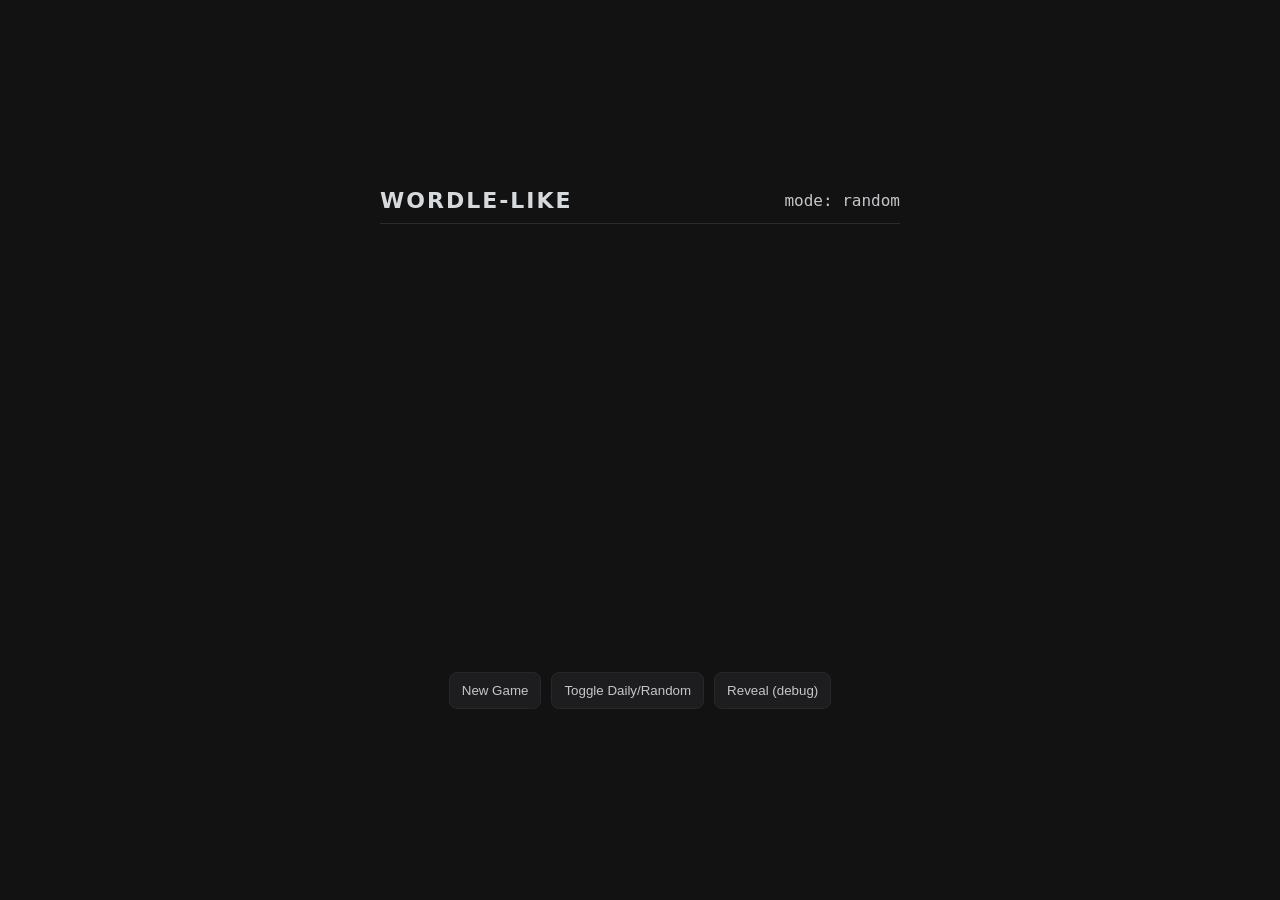
<file: index.html>
<!doctype html>
<html lang="en">
<head>
  <meta charset="utf-8" />
  <meta name="viewport" content="width=device-width,initial-scale=1" />
  <title>Wordle-like</title>
  <style>
    :root{
      --bg:#121213;
      --fg:#d7dadc;
      --tile:#3a3a3c;
      --border:#3a3a3c;
      --good:#538d4e;
      --present:#b59f3b;
      --bad:#3a3a3c;
      --key:#818384;
      --keyText:#ffffff;
      --tileSize: 58px;
      --gap: 6px;
      font-family: system-ui, -apple-system, Segoe UI, Roboto, Arial, sans-serif;
    }
    body{
      margin:0; background:var(--bg); color:var(--fg);
      display:flex; min-height:100vh; align-items:center; justify-content:center;
    }
    .app{ width:min(520px, 96vw); padding:16px 12px 20px; }
    header{
      display:flex; align-items:center; justify-content:space-between;
      border-bottom:1px solid #2a2a2c; padding-bottom:10px; margin-bottom:14px;
    }
    h1{ margin:0; letter-spacing:2px; font-weight:800; font-size:22px; }
    .status{ min-height:26px; margin:10px 0 12px; text-align:center; font-weight:600; }
    .status.good{ color:#9be28f; }
    .status.bad{ color:#ff8f8f; }
    .grid{
      display:grid;
      grid-template-rows: repeat(6, var(--tileSize));
      gap: var(--gap);
      width: calc(5 * var(--tileSize) + 4 * var(--gap));
      margin: 0 auto 16px;
    }
    .row{
      display:grid;
      grid-template-columns: repeat(5, var(--tileSize));
      gap: var(--gap);
    }
    .tile{
      width:var(--tileSize); height:var(--tileSize);
      border:2px solid var(--border);
      display:flex; align-items:center; justify-content:center;
      font-size:32px; font-weight:800; text-transform:uppercase;
      user-select:none;
      box-sizing:border-box;
      background:transparent;
    }
    .tile.filled{ border-color:#565758; }
    .tile.reveal{
      animation: flip 500ms ease forwards;
      transform-style:preserve-3d;
    }
    @keyframes flip{
      0%{ transform: rotateX(0deg); }
      49%{ transform: rotateX(90deg); }
      50%{ transform: rotateX(90deg); }
      100%{ transform: rotateX(0deg); }
    }
    .tile.good{ background:var(--good); border-color:var(--good); }
    .tile.present{ background:var(--present); border-color:var(--present); }
    .tile.bad{ background:var(--bad); border-color:var(--bad); }
    .shake{ animation: shake 350ms ease; }
    @keyframes shake{
      0%,100%{ transform: translateX(0); }
      20%{ transform: translateX(-6px); }
      40%{ transform: translateX(6px); }
      60%{ transform: translateX(-4px); }
      80%{ transform: translateX(4px); }
    }

    .keyboard{ width:min(520px, 96vw); margin:0 auto; }
    .kb-row{ display:flex; gap:6px; justify-content:center; margin:6px 0; }
    button.key{
      background:var(--key); color:var(--keyText);
      border:none; border-radius:4px;
      height:58px; padding:0 10px;
      font-weight:700; cursor:pointer; user-select:none;
      text-transform:uppercase;
    }
    button.key.small{ font-size:12px; }
    button.key.wide{ min-width:64px; }
    button.key.letter{ width:43px; }
    button.key.good{ background:var(--good); }
    button.key.present{ background:var(--present); }
    button.key.bad{ background:#565758; }
    .footer{
      margin-top:14px; display:flex; justify-content:center; gap:10px; flex-wrap:wrap;
      opacity:.9; font-size:13px;
    }
    .footer button{
      background:#1f1f21; color:var(--fg);
      border:1px solid #2a2a2c; border-radius:8px;
      padding:10px 12px; cursor:pointer;
    }
    .footer button:hover{ border-color:#3a3a3c; }
    .mono{ font-family: ui-monospace, SFMono-Regular, Menlo, Monaco, Consolas, monospace; opacity:.9; }
  </style>
</head>
<body>
  <div class="app">
    <header>
      <h1>WORDLE-LIKE</h1>
      <div class="mono" id="modeLabel">mode: random</div>
    </header>

    <div class="grid" id="grid"></div>
    <div class="status" id="status"></div>

    <div class="keyboard" id="keyboard"></div>

    <div class="footer">
      <button id="newGameBtn">New Game</button>
      <button id="toggleModeBtn">Toggle Daily/Random</button>
      <button id="revealBtn">Reveal (debug)</button>
    </div>
  </div>

  <script type="module">
import { ANSWERS, ALLOWED } from "./words.txt";


const ALLOWED_SET = new Set(ALLOWED);
    // Allowed guesses (answers + extras). For real Wordle-likes, use a bigger list.
    const ALLOWED = new Set([...ANSWERS, "stare","raise","arise","irate","ratio","tears","rates","stale","react","later"]);

    const ROWS = 6, COLS = 5;

    /***********************
     * STATE
     ***********************/
    let mode = "daily"; // "daily" or "random"
    let answer = "";
    let row = 0;
    let col = 0;
    let board = Array.from({length: ROWS}, () => Array(COLS).fill(""));
    let locked = false;
    let keyState = {}; // letter -> "good" | "present" | "bad"

    const gridEl = document.getElementById("grid");
    const statusEl = document.getElementById("status");
    const keyboardEl = document.getElementById("keyboard");
    const modeLabelEl = document.getElementById("modeLabel");

    /***********************
     * UTIL
     ***********************/
    function setStatus(msg, kind=""){
      statusEl.textContent = msg;
      statusEl.className = "status" + (kind ? ` ${kind}` : "");
    }

    function todayKey(){
      // Simple “daily” seed based on local date
      const d = new Date();
      const yyyy = d.getFullYear();
      const mm = String(d.getMonth()+1).padStart(2,"0");
      const dd = String(d.getDate()).padStart(2,"0");
      return `${yyyy}-${mm}-${dd}`;
    }

    function seededIndex(seedStr, mod){
      // Deterministic hash -> [0, mod)
      let h = 2166136261;
      for (let i=0;i<seedStr.length;i++){
        h ^= seedStr.charCodeAt(i);
        h = Math.imul(h, 16777619);
      }
      h >>>= 0;
      return h % mod;
    }

    function pickAnswer(){
      if (mode === "daily"){
        const idx = seededIndex(todayKey(), ANSWERS.length);
        return ANSWERS[idx];
      }
      const idx = Math.floor(Math.random() * ANSWERS.length);
      return ANSWERS[idx];
    }

    function priorityRank(state){
      // higher wins when updating keyboard colors
      return state === "good" ? 3 : state === "present" ? 2 : state === "bad" ? 1 : 0;
    }

    /***********************
     * RENDER
     ***********************/
    function buildGrid(){
      gridEl.innerHTML = "";
      for (let r=0;r<ROWS;r++){
        const rowEl = document.createElement("div");
        rowEl.className = "row";
        rowEl.dataset.r = r;
        for (let c=0;c<COLS;c++){
          const t = document.createElement("div");
          t.className = "tile";
          t.dataset.r = r;
          t.dataset.c = c;
          t.textContent = "";
          rowEl.appendChild(t);
        }
        gridEl.appendChild(rowEl);
      }
    }

    function buildKeyboard(){
      keyboardEl.innerHTML = "";
      const rows = [
        ["q","w","e","r","t","y","u","i","o","p"],
        ["a","s","d","f","g","h","j","k","l"],
        ["enter","z","x","c","v","b","n","m","back"]
      ];

      rows.forEach((letters, i) => {
        const rowEl = document.createElement("div");
        rowEl.className = "kb-row";
        letters.forEach(k => {
          const btn = document.createElement("button");
          btn.className = "key";
          btn.dataset.key = k;

          if (k === "enter"){
            btn.textContent = "Enter";
            btn.classList.add("wide","small");
          } else if (k === "back"){
            btn.textContent = "⌫";
            btn.classList.add("wide");
          } else {
            btn.textContent = k;
            btn.classList.add("letter");
          }

          btn.addEventListener("click", () => handleKey(k));
          rowEl.appendChild(btn);
        });
        keyboardEl.appendChild(rowEl);
      });
    }

    function paintBoard(){
      for (let r=0;r<ROWS;r++){
        for (let c=0;c<COLS;c++){
          const tile = gridEl.querySelector(`.tile[data-r="${r}"][data-c="${c}"]`);
          tile.textContent = board[r][c];
          tile.classList.toggle("filled", !!board[r][c]);
          // Don’t wipe reveal colors here; reveal applies classes directly.
          if (r > row) {
            tile.classList.remove("good","present","bad","reveal");
          }
        }
      }
      paintKeyboard();
    }

    function paintKeyboard(){
      const btns = keyboardEl.querySelectorAll("button.key");
      btns.forEach(b => {
        const k = b.dataset.key;
        if (k.length === 1){
          b.classList.remove("good","present","bad");
          const st = keyState[k];
          if (st) b.classList.add(st);
        }
      });
    }

    function shakeRow(r){
      const rowEl = gridEl.querySelector(`.row[data-r="${r}"]`);
      rowEl.classList.add("shake");
      setTimeout(() => rowEl.classList.remove("shake"), 380);
    }

    /***********************
     * GAME LOGIC (WORDLE FEEDBACK)
     ***********************/
    function scoreGuess(guess, ans){
      // Returns array of "good" | "present" | "bad" per letter.
      // Correct handling of duplicates:
      // 1) mark greens, remove from counts
      // 2) mark yellows if remaining count exists
      const result = Array(COLS).fill("bad");
      const counts = {};
      for (let i=0;i<COLS;i++){
        const ch = ans[i];
        counts[ch] = (counts[ch] || 0) + 1;
      }
      // greens
      for (let i=0;i<COLS;i++){
        if (guess[i] === ans[i]){
          result[i] = "good";
          counts[guess[i]] -= 1;
        }
      }
      // yellows
      for (let i=0;i<COLS;i++){
        if (result[i] === "good") continue;
        const ch = guess[i];
        if (counts[ch] > 0){
          result[i] = "present";
          counts[ch] -= 1;
        }
      }
      return result;
    }

    async function revealRow(r, states){
      locked = true;
      for (let c=0;c<COLS;c++){
        const tile = gridEl.querySelector(`.tile[data-r="${r}"][data-c="${c}"]`);
        tile.classList.add("reveal");
        // delay mid-flip before applying color
        await new Promise(res => setTimeout(res, 220));
        tile.classList.remove("good","present","bad");
        tile.classList.add(states[c]);
        // update keyboard state
        const ch = board[r][c].toLowerCase();
        const prev = keyState[ch];
        if (priorityRank(states[c]) > priorityRank(prev)) keyState[ch] = states[c];
        paintKeyboard();
        await new Promise(res => setTimeout(res, 280));
        tile.classList.remove("reveal");
      }
      locked = false;
    }

    function currentGuess(){
      return board[row].join("").toLowerCase();
    }

    async function submit(){
      if (locked) return;
      if (col < COLS){
        setStatus("Not enough letters", "bad");
        shakeRow(row);
        return;
      }
      const guess = currentGuess();
      if (!ALLOWED.has(guess)){
        setStatus("Not in word list", "bad");
        shakeRow(row);
        return;
      }

      setStatus("");
      const states = scoreGuess(guess, answer);
      await revealRow(row, states);

      if (guess === answer){
        setStatus("Nice. You got it ✅", "good");
        locked = true;
        return;
      }

      row++;
      col = 0;

      if (row >= ROWS){
        setStatus(`Out of guesses. Answer: ${answer.toUpperCase()}`, "bad");
        locked = true;
      }
    }

    function typeLetter(ch){
      if (locked) return;
      if (row >= ROWS) return;
      if (col >= COLS) return;
      board[row][col] = ch.toUpperCase();
      col++;
      paintBoard();
      setStatus("");
    }

    function backspace(){
      if (locked) return;
      if (col <= 0) return;
      col--;
      board[row][col] = "";
      paintBoard();
      setStatus("");
    }

    function handleKey(k){
      if (k === "enter") return submit();
      if (k === "back") return backspace();
      if (/^[a-z]$/.test(k)) return typeLetter(k);
    }

    function onKeyDown(e){
      if (e.key === "Enter") return handleKey("enter");
      if (e.key === "Backspace") return handleKey("back");
      const k = e.key.toLowerCase();
      if (/^[a-z]$/.test(k)) handleKey(k);
    }

    /***********************
     * NEW GAME
     ***********************/
    function newGame(){
      answer = pickAnswer();
      row = 0; col = 0;
      board = Array.from({length: ROWS}, () => Array(COLS).fill(""));
      keyState = {};
      locked = false;
      setStatus("");
      modeLabelEl.textContent = `mode: ${mode}`;
      buildGrid();
      paintBoard();
      paintKeyboard();
      // console.log("ANSWER:", answer); // uncomment for debugging
    }

    /***********************
     * WIRES
     ***********************/
    document.getElementById("newGameBtn").addEventListener("click", newGame);
    document.getElementById("toggleModeBtn").addEventListener("click", () => {
      mode = (mode === "random") ? "daily" : "random";
      newGame();
    });
    document.getElementById("revealBtn").addEventListener("click", () => {
      setStatus(`Answer: ${answer.toUpperCase()}`, "bad");
    });
    window.addEventListener("keydown", onKeyDown);

    // init
    buildGrid();
    buildKeyboard();
    newGame();
  </script>
</body>
</html>
</file>
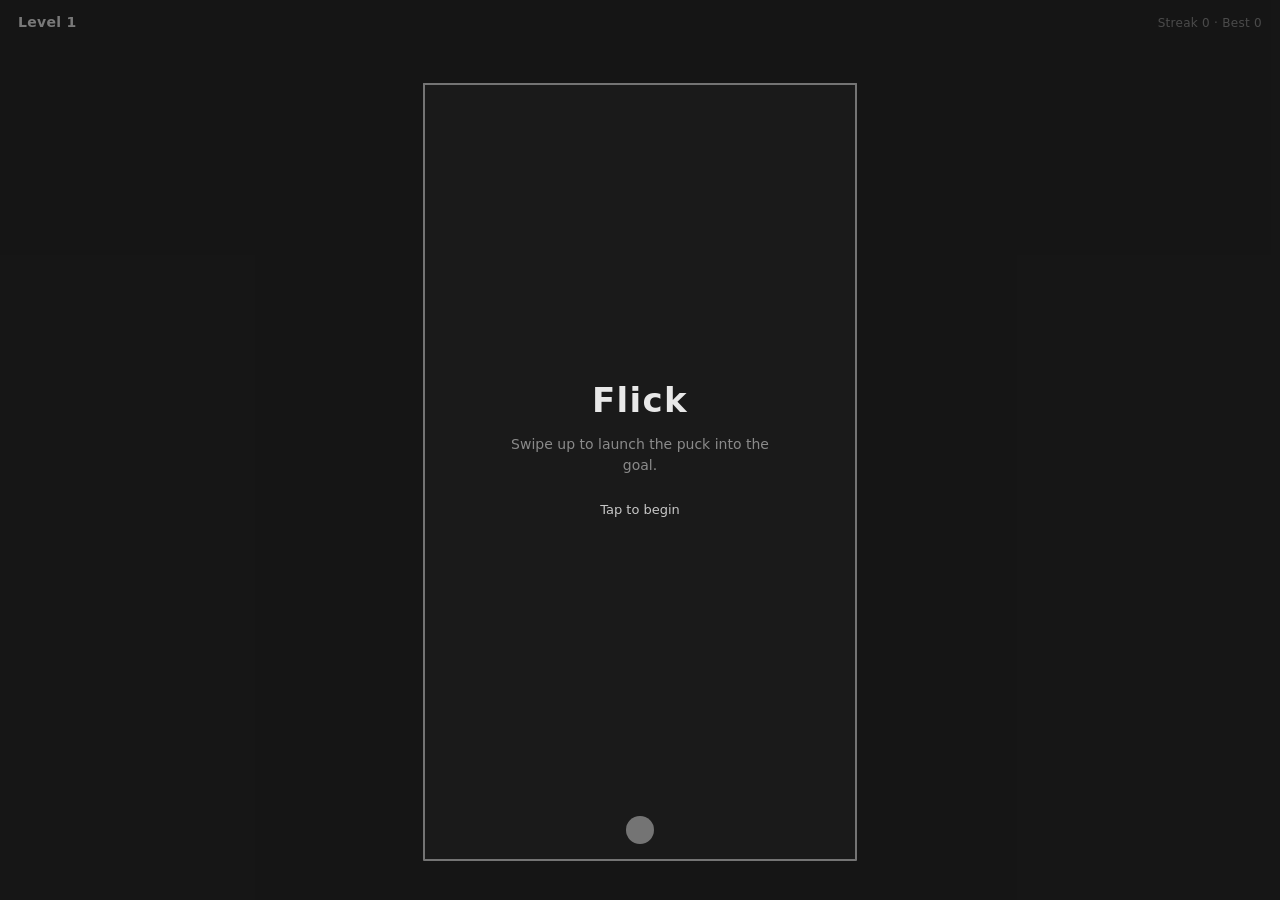
<file: fidget-goal/index.html>
<!DOCTYPE html>
<html lang="en">
<head>
<meta charset="UTF-8">
<meta name="viewport" content="width=device-width, initial-scale=1, maximum-scale=1, user-scalable=no, viewport-fit=cover">
<meta name="theme-color" content="#161616">
<title>Flick</title>
<link rel="manifest" href="manifest.json">
<link rel="icon" href="icon.svg" type="image/svg+xml">
<link rel="apple-touch-icon" href="icon.svg">
<link rel="stylesheet" href="style.css">
</head>
<body>
  <div id="app">
    <canvas id="table"></canvas>

    <div id="hud">
      <span id="hud-level">Level 1</span>
      <span id="hud-attempts" class="hidden"></span>
      <span id="hud-streak">Streak 0 &middot; Best 0</span>
    </div>

    <div id="overlay-start" class="overlay">
      <h1>Flick</h1>
      <p>Swipe up to launch the puck into the goal.</p>
      <p class="hint">Tap to begin</p>
    </div>

    <div id="overlay-failed" class="overlay hidden">
      <p id="failed-text">Missed</p>
      <p class="hint">Tap to retry</p>
    </div>
  </div>

  <script src="game.js"></script>
</body>
</html>
</file>
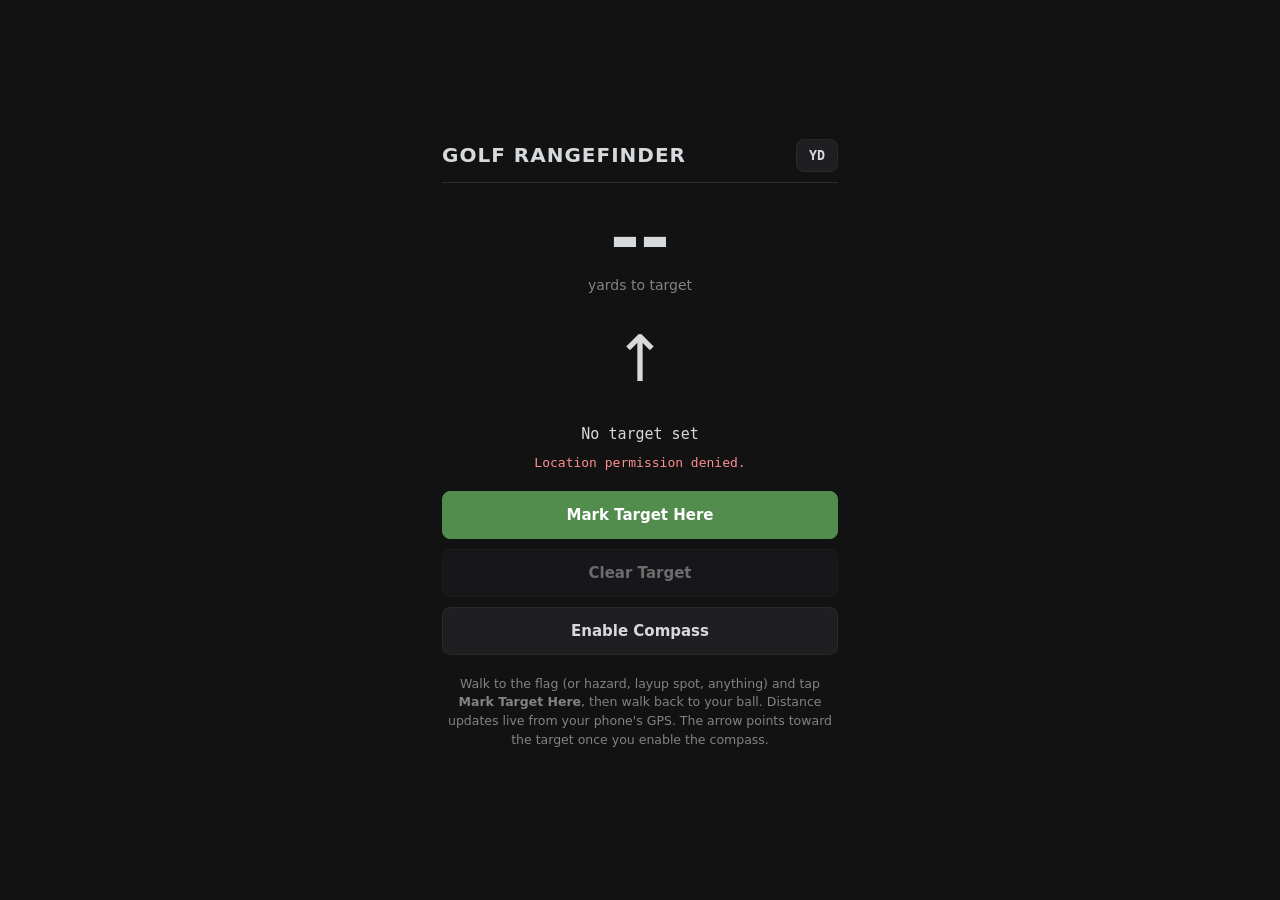
<file: rangefinder.html>
<!doctype html>
<html lang="en">
<head>
  <meta charset="utf-8" />
  <meta name="viewport" content="width=device-width,initial-scale=1,viewport-fit=cover" />
  <meta name="apple-mobile-web-app-capable" content="yes" />
  <meta name="theme-color" content="#121213" />
  <title>Golf Rangefinder</title>
  <style>
    :root{
      --bg:#121213;
      --fg:#d7dadc;
      --card:#1f1f21;
      --border:#2a2a2c;
      --good:#538d4e;
      --warn:#b59f3b;
      --bad:#c0392b;
      --muted:#818384;
      font-family: system-ui, -apple-system, Segoe UI, Roboto, Arial, sans-serif;
    }
    *{ box-sizing:border-box; }
    body{
      margin:0; background:var(--bg); color:var(--fg);
      display:flex; min-height:100vh; align-items:center; justify-content:center;
    }
    .app{ width:min(420px, 94vw); padding:16px 12px 28px; text-align:center; }
    header{
      display:flex; align-items:center; justify-content:space-between;
      border-bottom:1px solid var(--border); padding-bottom:10px; margin-bottom:16px;
    }
    h1{ margin:0; letter-spacing:1px; font-weight:800; font-size:20px; }
    button{
      font-family:inherit; cursor:pointer; border:none; border-radius:8px;
      background:var(--card); color:var(--fg); border:1px solid var(--border);
    }
    #unitToggle{ padding:8px 12px; font-weight:700; }

    .warning{
      background:#3a2f10; border:1px solid var(--warn); color:#f0e0a0;
      border-radius:8px; padding:10px; margin-bottom:14px; font-size:13px; text-align:left;
    }

    .readout{ margin:18px 0 6px; }
    .distance{ font-size:72px; font-weight:800; line-height:1; }
    .unit{ font-size:14px; color:var(--muted); margin-top:4px; }

    .arrowWrap{ margin:18px auto; width:96px; height:96px; }
    .arrow{
      font-size:64px; line-height:96px; display:block;
      transition: transform 200ms ease;
      transform: rotate(0deg);
    }

    .bearing{ font-size:15px; min-height:20px; margin-bottom:10px; }
    .mono{ font-family: ui-monospace, SFMono-Regular, Menlo, Monaco, Consolas, monospace; }

    .statusRow{
      font-size:13px; min-height:18px; margin:8px 0 18px; color:var(--muted);
    }
    .statusRow.good{ color:#9be28f; }
    .statusRow.warn{ color:#e8d44d; }
    .statusRow.bad{ color:#ff8f8f; }

    .actions{ display:flex; flex-direction:column; gap:10px; }
    .actions button{ padding:14px; font-size:15px; font-weight:700; }
    .actions button.primary{ background:var(--good); border-color:var(--good); color:#fff; }
    .actions button:disabled{ opacity:.45; cursor:default; }

    .footnote{
      margin-top:20px; font-size:12.5px; color:var(--muted); line-height:1.5;
    }
    .footnote a{ color:var(--fg); }
  </style>
</head>
<body>
  <div class="app">
    <header>
      <h1>GOLF RANGEFINDER</h1>
      <button id="unitToggle" class="mono" title="Toggle yards/meters">YD</button>
    </header>

    <div id="secureWarning" class="warning" hidden>
      Your phone's browser will only share GPS location on a secure page.
      Open this over <b>https://</b> (or on <b>localhost</b>) for location access to work.
    </div>

    <div class="readout">
      <div id="distanceValue" class="distance">--</div>
      <div id="distanceUnit" class="unit">yards to target</div>
    </div>

    <div class="arrowWrap">
      <div id="arrow" class="arrow">&#8593;</div>
    </div>
    <div id="bearingText" class="bearing mono">No target set</div>

    <div id="gpsStatus" class="statusRow mono">Waiting for GPS&hellip;</div>

    <div class="actions">
      <button id="markTargetBtn" class="primary">Mark Target Here</button>
      <button id="clearTargetBtn" disabled>Clear Target</button>
      <button id="compassBtn">Enable Compass</button>
    </div>

    <div class="footnote">
      Walk to the flag (or hazard, layup spot, anything) and tap <b>Mark Target Here</b>,
      then walk back to your ball. Distance updates live from your phone's GPS.
      The arrow points toward the target once you enable the compass.
    </div>
  </div>

  <script>
    const M_TO_YD = 1.0936132983;
    const COMPASS_DIRS = ["N","NNE","NE","ENE","E","ESE","SE","SSE","S","SSW","SW","WSW","W","WNW","NW","NNW"];

    const distanceValueEl = document.getElementById("distanceValue");
    const distanceUnitEl = document.getElementById("distanceUnit");
    const bearingTextEl = document.getElementById("bearingText");
    const arrowEl = document.getElementById("arrow");
    const gpsStatusEl = document.getElementById("gpsStatus");
    const secureWarningEl = document.getElementById("secureWarning");
    const unitToggleBtn = document.getElementById("unitToggle");
    const markTargetBtn = document.getElementById("markTargetBtn");
    const clearTargetBtn = document.getElementById("clearTargetBtn");
    const compassBtn = document.getElementById("compassBtn");

    let target = JSON.parse(localStorage.getItem("rf_target") || "null");
    let unit = localStorage.getItem("rf_unit") || "yd";
    let lastCoords = null;
    let watchId = null;
    let headingEnabled = false;
    let currentHeading = null;

    function toRad(d){ return d * Math.PI / 180; }
    function toDeg(r){ return r * 180 / Math.PI; }

    function distanceMeters(lat1, lon1, lat2, lon2){
      const R = 6371000;
      const dLat = toRad(lat2 - lat1);
      const dLon = toRad(lon2 - lon1);
      const a = Math.sin(dLat/2)**2 +
                Math.cos(toRad(lat1)) * Math.cos(toRad(lat2)) * Math.sin(dLon/2)**2;
      return 2 * R * Math.atan2(Math.sqrt(a), Math.sqrt(1 - a));
    }

    function bearingDegrees(lat1, lon1, lat2, lon2){
      const y = Math.sin(toRad(lon2 - lon1)) * Math.cos(toRad(lat2));
      const x = Math.cos(toRad(lat1)) * Math.sin(toRad(lat2)) -
                Math.sin(toRad(lat1)) * Math.cos(toRad(lat2)) * Math.cos(toRad(lon2 - lon1));
      return (toDeg(Math.atan2(y, x)) + 360) % 360;
    }

    function compassAbbrev(deg){
      return COMPASS_DIRS[Math.round(deg / 22.5) % 16];
    }

    function setGpsStatus(msg, kind){
      gpsStatusEl.textContent = msg;
      gpsStatusEl.className = "statusRow mono" + (kind ? ` ${kind}` : "");
    }

    function accuracyKind(acc){
      if (acc <= 10) return "good";
      if (acc <= 25) return "warn";
      return "bad";
    }

    function errorMessage(err){
      switch (err.code){
        case err.PERMISSION_DENIED: return "Location permission denied.";
        case err.POSITION_UNAVAILABLE: return "Location unavailable.";
        case err.TIMEOUT: return "Location request timed out.";
        default: return "Location error.";
      }
    }

    function renderTargetState(){
      markTargetBtn.textContent = target ? "Re-mark Target Here" : "Mark Target Here";
      clearTargetBtn.disabled = !target;
    }

    function updateUnitButton(){
      unitToggleBtn.textContent = unit.toUpperCase();
      distanceUnitEl.textContent = unit === "yd" ? "yards to target" : "meters to target";
    }

    function updateArrow(targetBearing){
      let rotation = targetBearing;
      if (headingEnabled && currentHeading !== null){
        rotation = (targetBearing - currentHeading + 360) % 360;
      }
      arrowEl.style.transform = `rotate(${rotation}deg)`;
    }

    function updateDistance(){
      if (!target){
        distanceValueEl.textContent = "--";
        bearingTextEl.textContent = "No target set";
        arrowEl.style.transform = "";
        return;
      }
      if (!lastCoords){
        distanceValueEl.textContent = "--";
        bearingTextEl.textContent = "Waiting for GPS…";
        return;
      }
      const distM = distanceMeters(lastCoords.latitude, lastCoords.longitude, target.lat, target.lon);
      const brng = bearingDegrees(lastCoords.latitude, lastCoords.longitude, target.lat, target.lon);
      const shown = unit === "yd" ? distM * M_TO_YD : distM;
      distanceValueEl.textContent = Math.round(shown).toLocaleString();
      bearingTextEl.textContent = `${Math.round(brng)}° ${compassAbbrev(brng)} to target`;
      updateArrow(brng);
    }

    function onPosition(pos){
      lastCoords = pos.coords;
      setGpsStatus(`±${Math.round(pos.coords.accuracy)} m accuracy`, accuracyKind(pos.coords.accuracy));
      updateDistance();
    }

    function onPositionError(err){
      setGpsStatus(errorMessage(err), "bad");
    }

    function startWatch(){
      watchId = navigator.geolocation.watchPosition(onPosition, onPositionError, {
        enableHighAccuracy: true,
        maximumAge: 1000,
        timeout: 15000
      });
    }

    function markTarget(){
      if (!lastCoords){
        setGpsStatus("Still waiting for a GPS fix — try again in a moment.", "warn");
        return;
      }
      target = { lat: lastCoords.latitude, lon: lastCoords.longitude, ts: Date.now() };
      localStorage.setItem("rf_target", JSON.stringify(target));
      renderTargetState();
      updateDistance();
    }

    function clearTarget(){
      target = null;
      localStorage.removeItem("rf_target");
      renderTargetState();
      updateDistance();
    }

    function toggleUnit(){
      unit = unit === "yd" ? "m" : "yd";
      localStorage.setItem("rf_unit", unit);
      updateUnitButton();
      updateDistance();
    }

    function onOrientation(e){
      let heading = null;
      if (typeof e.webkitCompassHeading === "number"){
        heading = e.webkitCompassHeading;
      } else if (e.alpha !== null){
        heading = 360 - e.alpha;
      }
      if (heading === null) return;
      currentHeading = (heading + 360) % 360;
      if (target && lastCoords){
        const brng = bearingDegrees(lastCoords.latitude, lastCoords.longitude, target.lat, target.lon);
        updateArrow(brng);
      }
    }

    async function enableCompass(){
      if (typeof DeviceOrientationEvent !== "undefined" &&
          typeof DeviceOrientationEvent.requestPermission === "function"){
        try {
          const result = await DeviceOrientationEvent.requestPermission();
          if (result !== "granted"){
            setGpsStatus("Compass permission denied.", "warn");
            return;
          }
        } catch (e){
          setGpsStatus("Compass permission error.", "warn");
          return;
        }
      }
      window.addEventListener("deviceorientationabsolute", onOrientation, true);
      window.addEventListener("deviceorientation", onOrientation, true);
      headingEnabled = true;
      compassBtn.textContent = "Compass On";
      compassBtn.disabled = true;
    }

    markTargetBtn.addEventListener("click", markTarget);
    clearTargetBtn.addEventListener("click", clearTarget);
    unitToggleBtn.addEventListener("click", toggleUnit);
    compassBtn.addEventListener("click", enableCompass);
    window.addEventListener("beforeunload", () => {
      if (watchId !== null) navigator.geolocation.clearWatch(watchId);
    });

    updateUnitButton();
    renderTargetState();
    updateDistance();

    if (!window.isSecureContext){
      secureWarningEl.hidden = false;
    }
    if (!("geolocation" in navigator)){
      setGpsStatus("Geolocation isn't supported on this device/browser.", "bad");
    } else {
      startWatch();
    }
  </script>
</body>
</html>
</file>
<file: fidget-goal/style.css>
:root {
  --bg: #161616;
  --surface: #1f1f1f;
  --line: #e8e8e8;
  --line-dim: #8a8a8a;
  --text: #f2f2f2;
}

* {
  box-sizing: border-box;
  -webkit-tap-highlight-color: transparent;
}

html, body {
  margin: 0;
  height: 100%;
  background: var(--bg);
  overscroll-behavior: none;
  font-family: system-ui, -apple-system, "Segoe UI", sans-serif;
  color: var(--text);
}

#app {
  position: fixed;
  inset: 0;
  display: flex;
  align-items: center;
  justify-content: center;
  overflow: hidden;
}

#table {
  display: block;
  touch-action: none;
}

#hud {
  position: absolute;
  top: 0;
  left: 0;
  right: 0;
  padding: max(14px, env(safe-area-inset-top)) 18px 0 18px;
  display: flex;
  justify-content: space-between;
  align-items: baseline;
  gap: 10px;
  pointer-events: none;
  font-size: 14px;
  letter-spacing: 0.02em;
}

#hud-attempts {
  color: var(--line);
  font-size: 12px;
  letter-spacing: 0.12em;
}

#hud-attempts.hidden {
  display: none;
}

#hud-level {
  color: var(--text);
  font-weight: 600;
  transition: transform 0.25s ease;
}

#hud-level.pulse {
  transform: scale(1.18);
}

#hud-streak {
  color: var(--line-dim);
  font-size: 12px;
}

.overlay {
  position: absolute;
  inset: 0;
  display: flex;
  flex-direction: column;
  align-items: center;
  justify-content: center;
  text-align: center;
  gap: 6px;
  background: rgba(22, 22, 22, 0.55);
  transition: opacity 0.3s ease;
  padding: 0 32px;
}

.overlay.hidden {
  opacity: 0;
  pointer-events: none;
}

.overlay h1 {
  margin: 0 0 8px 0;
  font-size: 34px;
  font-weight: 600;
  letter-spacing: 0.04em;
  color: var(--line);
}

.overlay p {
  margin: 0;
  color: var(--line-dim);
  font-size: 14px;
  max-width: 280px;
  line-height: 1.5;
}

.overlay .hint {
  margin-top: 18px;
  color: var(--text);
  font-size: 13px;
  opacity: 0.8;
  animation: breathe 2.2s ease-in-out infinite;
}

@keyframes breathe {
  0%, 100% { opacity: 0.5; }
  50% { opacity: 0.95; }
}
</file>
